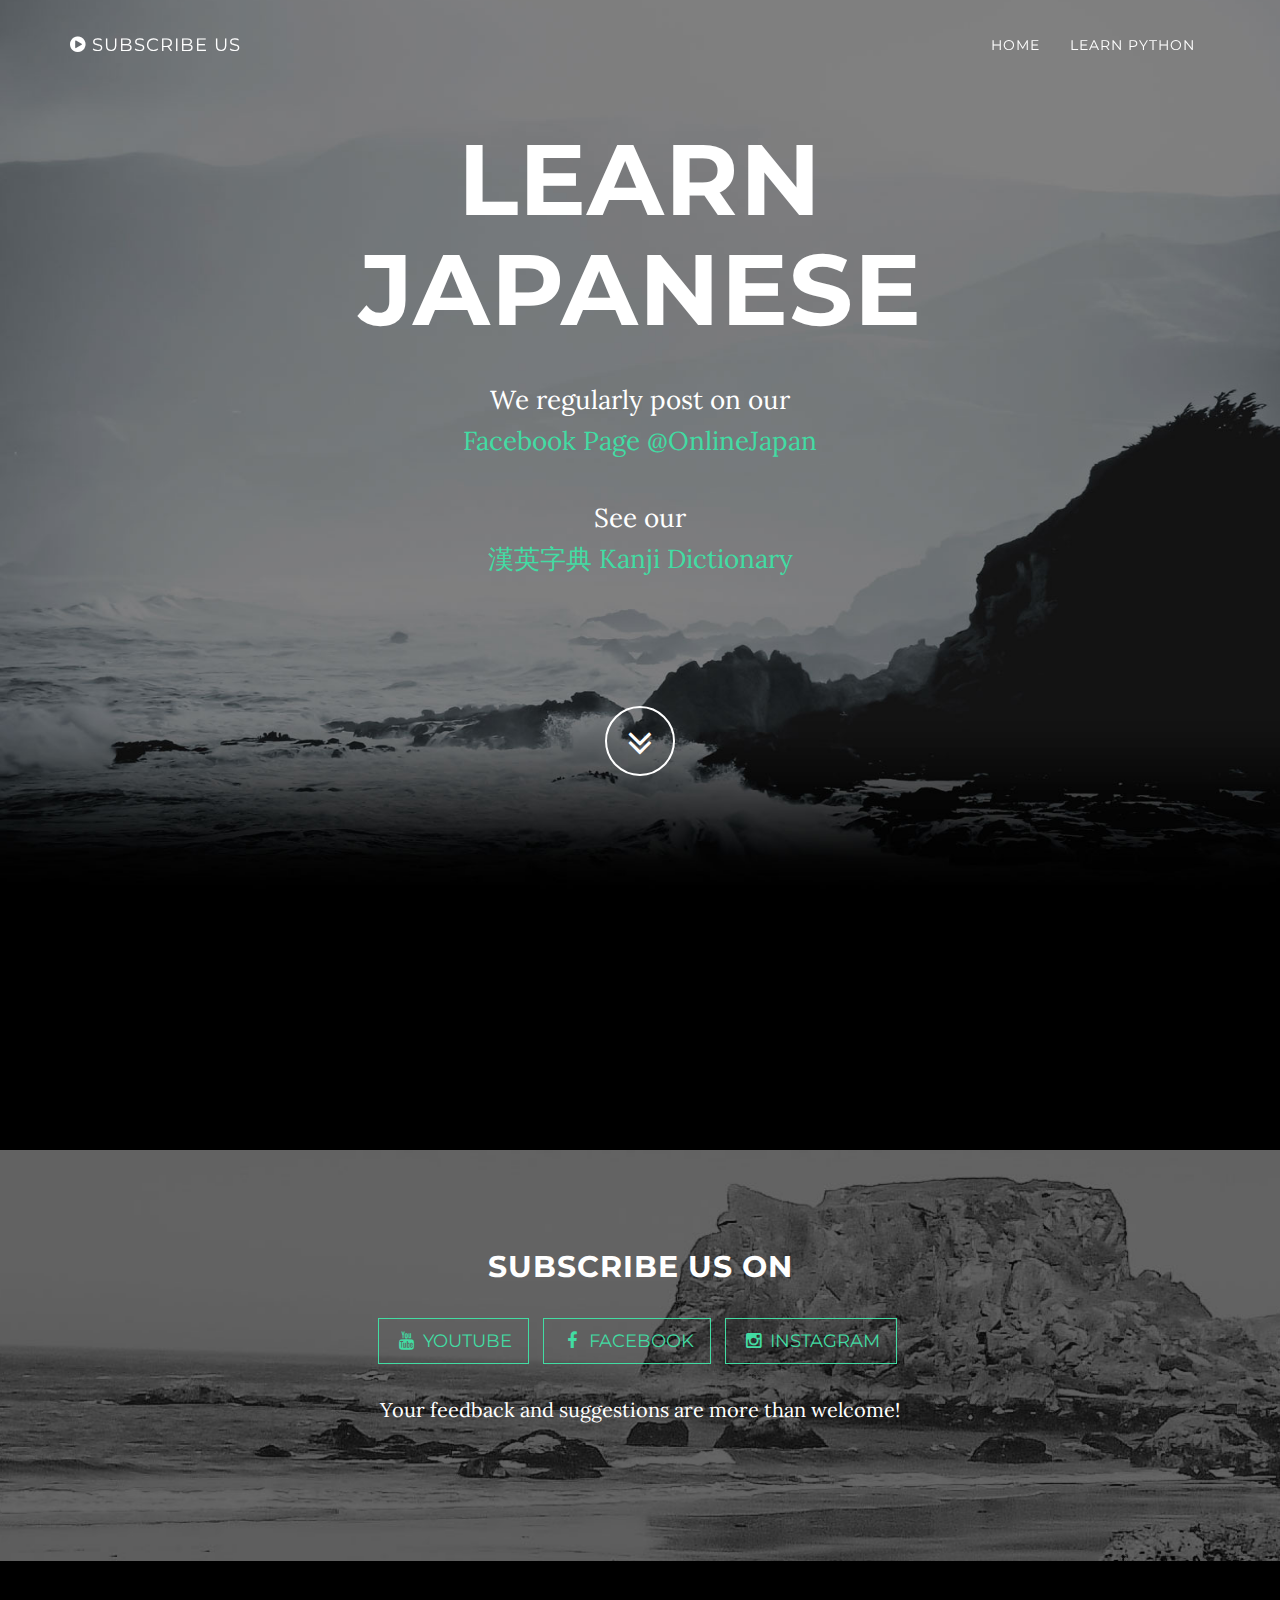
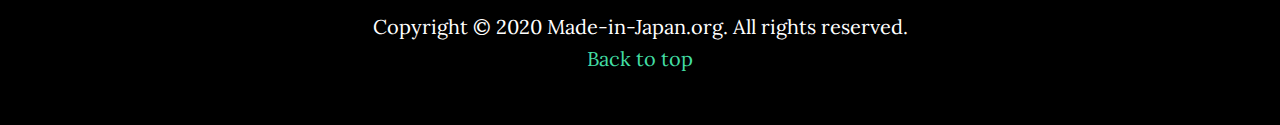
<file: index.html>
<!DOCTYPE html>
<html lang="en">
<head>
    <meta charset="utf-8">
    <meta http-equiv="X-UA-Compatible" content="IE=edge">
    <meta name="viewport" content="width=device-width, initial-scale=1">
    <title>Learn Japanese Online for Free</title>
    <meta name="description" content="Learn Japanese via our ultimate online Facebook post or YouTube videos created by volunteers from Japanese Translation Services.">
    <meta property="og:site_name" content="Learn Kanji"/>
    <meta property="og:type" content="website"/>
    <meta property="og:url" content="https://www.made-in-japan.org/"/>
    <meta property="og:title" content="Learn Japanese - Made in Japan"/>
    <meta property="og:description" content="Learn Japanese Kanji via our ultimate online YouTube videos." />
    <link rel="shortcut icon" href="/favicon.ico" type="image/vnd.microsoft.icon" />
    <link rel=" canonical" href="http://www.made-in-japan.org/"/>
    <link href="css/bootstrap.min.css" rel="stylesheet">
    <link href="css/grayscale.css" rel="stylesheet">
    <link href="font-awesome/css/font-awesome.min.css" rel="stylesheet" type="text/css">
    <link href="http://fonts.googleapis.com/css?family=Lora:400,700,400italic,700italic" rel="stylesheet" type="text/css">
    <link href="http://fonts.googleapis.com/css?family=Montserrat:400,700" rel="stylesheet" type="text/css">
    <!-- HTML5 Shim and Respond.js IE8 support of HTML5 elements and media queries -->
    <!-- WARNING: Respond.js doesn't work if you view the page via file:// -->
    <!--[if lt IE 9]>
    <script src="https://cdnjs.cloudflare.com/ajax/libs/html5shiv/3.7.3/html5shiv.js"></script>
    <script src="https://cdnjs.cloudflare.com/ajax/libs/respond.js/1.4.2/respond.min.js"></script>
    <![endif]-->
</head>
<body id="page-top" data-spy="scroll" data-target=".navbar-fixed-top">

<!-- Navigation -->
<nav class="navbar navbar-custom navbar-fixed-top" role="navigation">
    <div class="container">
        <div class="navbar-header">
            <button type="button" class="navbar-toggle" data-toggle="collapse" data-target=".navbar-main-collapse">
                <i class="fa fa-bars"></i>
            </button>
            <a class="navbar-brand page-scroll"
               href="https://www.youtube.com/channel/UCEoaRzhAj93LXnvWtVmdrTQ?sub_confirmation=1">
                <i class="fa fa-play-circle"></i> <span class="light">Subscribe us</span>
            </a>
        </div>
        <!-- Collect the nav links, forms, and other content for toggling -->
        <div class="collapse navbar-collapse navbar-right navbar-main-collapse">
            <ul class="nav navbar-nav">
                <!-- Hidden li included to remove active class from about link when scrolled up past about section -->
                <li class="hidden">
                    <a href="#page-top"></a>
                </li>
                <li>
                    <a class="page-scroll" href="https://www.made-in-japan.org/">Home</a>
                </li>
                <li>
                    <a href="https://www.pyboys.com/" title="Learn Python Programming">Learn Python</a>
                </li>
            </ul>
        </div>
        <!-- /.navbar-collapse -->
    </div>
    <!-- /.container -->
</nav>

<!-- Intro Header -->
<header class="intro">
    <div class="intro-body">
        <div class="container">
            <div class="row">
                <div class="col-md-8 col-md-offset-2">
                    <h1 class="brand-heading">Learn Japanese</h1>
                    <p class="intro-text">
                        We regularly post on our <br><a href="https://www.facebook.com/onlinejapan">Facebook Page
                        @OnlineJapan</a> <br>
                    </p>
                    <p class="intro-text">
                        See our<br>
                        <a href="https://ameblo.jp/kaneijiten/">漢英字典 Kanji Dictionary</a>
                    </p>
                    <!--
                    <p class="intro-text">
                        <a
                            href="https://www.youtube.com/channel/UCEoaRzhAj93LXnvWtVmdrTQ?sub_confirmation=1">YouTube
                        Channel
                    </a>
                    </p>
                    <h3>小学生 漢字 動画</h3>
                    -->
                    <p class="intro-text">
                        <br>
                    </p>
                    <a href="#contact" class="btn btn-circle page-scroll">
                        <i class="fa fa-angle-double-down animated"></i>
                    </a>
                </div>
            </div>
        </div>
    </div>
</header>
</section>
<!-- Contact Section -->
<section id="contact" class="content-section text-center">
    <div class="download-section">
        <div class="container">
            <div class="col-lg-8 col-lg-offset-2">
                <h2>Subscribe us on</h2>
                <ul class="list-inline banner-social-buttons">
                    <li>
                        <a href="https://www.youtube.com/channel/UCEoaRzhAj93LXnvWtVmdrTQ?sub_confirmation=1"
                           target="_blank"
                           class="btn btn-default btn-lg" title="Kanji Video Dictionary Channel"><i
                                class="fa fa-youtube fa-fw"></i> <span class="network-name">YouTube</span></a>
                    </li>
                    <li>
                         <a href="https://www.facebook.com/onlinejapan" target="_blank"
                           class="btn btn-default btn-lg"><i
                                class="fa fa-facebook fa-fw"></i> <span class="network-name">Facebook</span></a>
                    </li>
                    <li>
                         <a href="https://www.instagram.com/eikaiwa/" target="_blank"
                           class="btn btn-default btn-lg"><i
                                class="fa fa-instagram fa-fw"></i> <span class="network-name">Instagram</span></a>
                    </li>
                </ul>
                <br>
                <p class="intro-text">Your feedback and suggestions are more than welcome! </p>
            </div>
        </div>
    </div>
</section>
<!-- Footer -->
<footer>
    <div class="container text-center">
        <p>Copyright &copy;
            2020
            Made-in-Japan.org. All rights reserved.<br><a class="page-scroll" href="#page-top">Back to top</a></p>
    </div>
</footer>

<!-- jQuery -->
<script src="js/jquery.js"></script>

<!-- Bootstrap Core JavaScript -->
<script src="js/bootstrap.min.js"></script>

<!-- Plugin JavaScript -->
<script src="js/jquery.easing.min.js"></script>

<!-- Custom Theme JavaScript -->
<script src="js/grayscale.js"></script>

</body>
</html>
</file>
<file: css/grayscale.css>
/*!
 * Start Bootstrap - Grayscale Bootstrap Theme (http://startbootstrap.com)
 * Code licensed under the Apache License v2.0.
 * For details, see http://www.apache.org/licenses/LICENSE-2.0.
 */

body {
    width: 100%;
    height: 100%;
    font-family: Lora, "Helvetica Neue", Helvetica, Arial, sans-serif;
    color: #fff;
    background-color: #000;
}

html {
    width: 100%;
    height: 100%;
}

h1,
h2,
h3,
h4,
h5,
h6 {
    margin: 0 0 35px;
    text-transform: uppercase;
    font-family: Montserrat, "Helvetica Neue", Helvetica, Arial, sans-serif;
    font-weight: 700;
    letter-spacing: 1px;
}

p {
    margin: 0 0 25px;
    font-size: 18px;
    line-height: 1.5;
}

@media (min-width: 768px) {
    p {
        margin: 0 0 35px;
        font-size: 20px;
        line-height: 1.6;
    }
}

a {
    color: #42dca3;
    -webkit-transition: all .2s ease-in-out;
    -moz-transition: all .2s ease-in-out;
    transition: all .2s ease-in-out;
}

a:hover,
a:focus {
    text-decoration: none;
    color: #1d9b6c;
}

.light {
    font-weight: 400;
}

.navbar-custom {
    margin-bottom: 0;
    border-bottom: 1px solid rgba(255, 255, 255, .3);
    text-transform: uppercase;
    font-family: Montserrat, "Helvetica Neue", Helvetica, Arial, sans-serif;
    background-color: #000;
}

.navbar-custom .navbar-brand {
    font-weight: 700;
}

.navbar-custom .navbar-brand:focus {
    outline: 0;
}

.navbar-custom .navbar-brand .navbar-toggle {
    padding: 4px 6px;
    font-size: 16px;
    color: #fff;
}

.navbar-custom .navbar-brand .navbar-toggle:focus,
.navbar-custom .navbar-brand .navbar-toggle:active {
    outline: 0;
}

.navbar-custom a {
    color: #fff;
}

.navbar-custom .nav li a {
    -webkit-transition: background .3s ease-in-out;
    -moz-transition: background .3s ease-in-out;
    transition: background .3s ease-in-out;
}

.navbar-custom .nav li a:hover {
    outline: 0;
    color: rgba(255, 255, 255, .8);
    background-color: transparent;
}

.navbar-custom .nav li a:focus,
.navbar-custom .nav li a:active {
    outline: 0;
    background-color: transparent;
}

.navbar-custom .nav li.active {
    outline: 0;
}

.navbar-custom .nav li.active a {
    background-color: rgba(255, 255, 255, .3);
}

.navbar-custom .nav li.active a:hover {
    color: #fff;
}

@media (min-width: 768px) {
    .navbar-custom {
        padding: 20px 0;
        border-bottom: 0;
        letter-spacing: 1px;
        background: 0 0;
        -webkit-transition: background .5s ease-in-out, padding .5s ease-in-out;
        -moz-transition: background .5s ease-in-out, padding .5s ease-in-out;
        transition: background .5s ease-in-out, padding .5s ease-in-out;
    }

    .navbar-custom.top-nav-collapse {
        padding: 0;
        border-bottom: 1px solid rgba(255, 255, 255, .3);
        background: #000;
    }
}

.intro {
    display: table;
    width: 100%;
    height: auto;
    padding: 100px 0;
    text-align: center;
    color: #fff;
    background: url(../img/intro-bg.jpg) no-repeat bottom center scroll;
    background-color: #000;
    -webkit-background-size: cover;
    -moz-background-size: cover;
    background-size: cover;
    -o-background-size: cover;
}

.intro .intro-body {
    display: table-cell;
    vertical-align: middle;
}

.intro .intro-body .brand-heading {
    font-size: 40px;
}

.intro .intro-body .intro-text {
    font-size: 18px;
}

@media (min-width: 768px) {
    .intro {
        height: 100%;
        padding: 0;
    }

    .intro .intro-body .brand-heading {
        font-size: 100px;
    }

    .intro .intro-body .intro-text {
        font-size: 26px;
    }
}

.btn-circle {
    width: 70px;
    height: 70px;
    margin-top: 15px;
    padding: 7px 16px;
    border: 2px solid #fff;
    border-radius: 100% !important;
    font-size: 40px;
    color: #fff;
    background: 0 0;
    -webkit-transition: background .3s ease-in-out;
    -moz-transition: background .3s ease-in-out;
    transition: background .3s ease-in-out;
}

.btn-circle:hover,
.btn-circle:focus {
    outline: 0;
    color: #fff;
    background: rgba(255, 255, 255, .1);
}

.btn-circle i.animated {
    -webkit-transition-property: -webkit-transform;
    -webkit-transition-duration: 1s;
    -moz-transition-property: -moz-transform;
    -moz-transition-duration: 1s;
}

.btn-circle:hover i.animated {
    -webkit-animation-name: pulse;
    -moz-animation-name: pulse;
    -webkit-animation-duration: 1.5s;
    -moz-animation-duration: 1.5s;
    -webkit-animation-iteration-count: infinite;
    -moz-animation-iteration-count: infinite;
    -webkit-animation-timing-function: linear;
    -moz-animation-timing-function: linear;
}

@-webkit-keyframes pulse {

0
{
    -webkit-transform: scale(1)
;
    transform: scale(1)
;
}

50
%
{
    -webkit-transform: scale(1.2)
;
    transform: scale(1.2)
;
}

100
%
{
    -webkit-transform: scale(1)
;
    transform: scale(1)
;
}
}

@-moz-keyframes pulse {

0
{
    -moz-transform: scale(1)
;
    transform: scale(1)
;
}

50
%
{
    -moz-transform: scale(1.2)
;
    transform: scale(1.2)
;
}

100
%
{
    -moz-transform: scale(1)
;
    transform: scale(1)
;
}
}

.content-section {
    padding-top: 100px;
}

.download-section {
    width: 100%;
    padding: 50px 0;
    color: #fff;
    background: url(../img/downloads-bg.jpg) no-repeat center center scroll;
    background-color: #000;
    -webkit-background-size: cover;
    -moz-background-size: cover;
    background-size: cover;
    -o-background-size: cover;
}

#map {
    width: 100%;
    height: 200px;
    margin-top: 100px;
}

@media (min-width: 767px) {
    .content-section {
        padding-top: 250px;
    }

    .download-section {
        padding: 100px 0;
    }

    #map {
        height: 400px;
        margin-top: 250px;
    }
}

.btn {
    border-radius: 0;
    text-transform: uppercase;
    font-family: Montserrat, "Helvetica Neue", Helvetica, Arial, sans-serif;
    font-weight: 400;
    -webkit-transition: all .3s ease-in-out;
    -moz-transition: all .3s ease-in-out;
    transition: all .3s ease-in-out;
}

.btn-default {
    border: 1px solid #42dca3;
    color: #42dca3;
    background-color: transparent;
}

.btn-default:hover,
.btn-default:focus {
    border: 1px solid #42dca3;
    outline: 0;
    color: #000;
    background-color: #42dca3;
}

ul.banner-social-buttons {
    margin-top: 0;
}

@media (max-width: 1199px) {
    ul.banner-social-buttons {
        margin-top: 15px;
    }
}

@media (max-width: 767px) {
    ul.banner-social-buttons li {
        display: block;
        margin-bottom: 20px;
        padding: 0;
    }

    ul.banner-social-buttons li:last-child {
        margin-bottom: 0;
    }
}

footer {
    padding: 50px 0;
}

footer p {
    margin: 0;
}

::-moz-selection {
    text-shadow: none;
    background: #fcfcfc;
    background: rgba(255, 255, 255, .2);
}

::selection {
    text-shadow: none;
    background: #fcfcfc;
    background: rgba(255, 255, 255, .2);
}

img::selection {
    background: 0 0;
}

img::-moz-selection {
    background: 0 0;
}

body {
    webkit-tap-highlight-color: rgba(255, 255, 255, .2);
}
</file>
